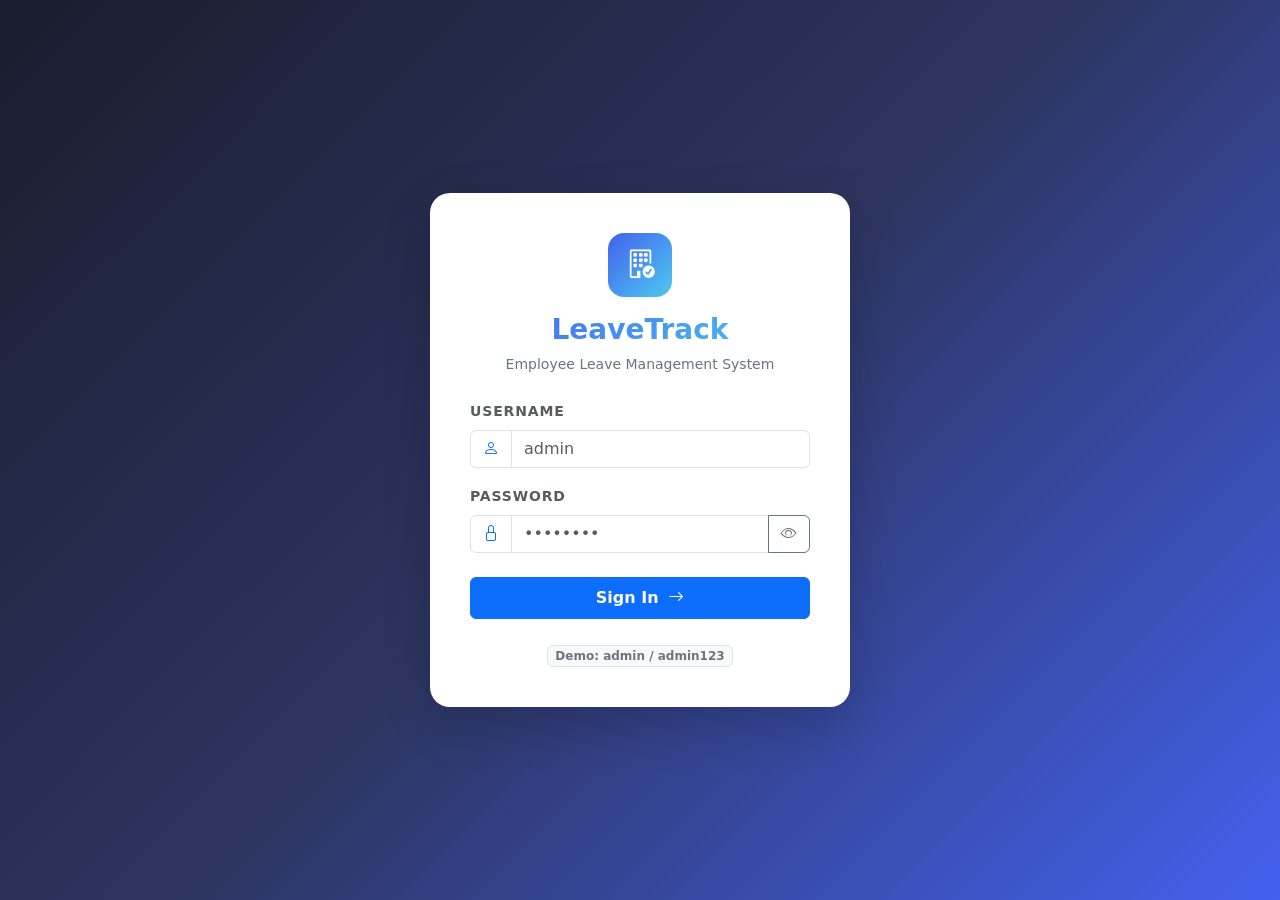
<file: index.html>
<!DOCTYPE html>
<html lang="en">
<head>
  <meta charset="UTF-8" />
  <meta name="viewport" content="width=device-width, initial-scale=1.0"/>
  <title>ELM System – Login</title>
  <link rel="stylesheet" href="https://cdn.jsdelivr.net/npm/bootstrap@5.3.2/dist/css/bootstrap.min.css"/>
  <link rel="stylesheet" href="https://cdn.jsdelivr.net/npm/bootstrap-icons@1.11.3/font/bootstrap-icons.min.css"/>
  <link rel="stylesheet" href="style.css"/>
</head>
<body class="login-bg d-flex align-items-center justify-content-center min-vh-100">

  <div class="login-card shadow-lg">
    <div class="login-brand text-center mb-4">
      <div class="brand-icon mb-3">
        <i class="bi bi-building-check"></i>
      </div>
      <h1 class="brand-title">LeaveTrack</h1>
      <p class="brand-sub">Employee Leave Management System</p>
    </div>

    <div id="loginError" class="alert alert-danger d-none py-2 small" role="alert">
      <i class="bi bi-exclamation-circle me-1"></i> Invalid credentials. Try <strong>admin / admin123</strong>.
    </div>

    <div class="mb-3">
      <label class="form-label fw-semibold small text-uppercase text-muted letter-spaced">Username</label>
      <div class="input-group">
        <span class="input-group-text bg-white"><i class="bi bi-person text-primary"></i></span>
        <input type="text" id="username" class="form-control" placeholder="admin" autocomplete="username"/>
      </div>
    </div>

    <div class="mb-4">
      <label class="form-label fw-semibold small text-uppercase text-muted letter-spaced">Password</label>
      <div class="input-group">
        <span class="input-group-text bg-white"><i class="bi bi-lock text-primary"></i></span>
        <input type="password" id="password" class="form-control" placeholder="••••••••" autocomplete="current-password"/>
        <button class="btn btn-outline-secondary" type="button" id="togglePwd" tabindex="-1">
          <i class="bi bi-eye" id="eyeIcon"></i>
        </button>
      </div>
    </div>

    <button class="btn btn-primary w-100 py-2 fw-semibold" onclick="doLogin()">
      Sign In <i class="bi bi-arrow-right ms-1"></i>
    </button>

    <div class="demo-hint mt-4 text-center">
      <span class="badge bg-light text-secondary border">Demo: admin / admin123</span>
    </div>
  </div>

  <script src="script.js"></script>
  <script>
    document.getElementById('togglePwd').addEventListener('click', function () {
      const pwd = document.getElementById('password');
      const icon = document.getElementById('eyeIcon');
      if (pwd.type === 'password') { pwd.type = 'text'; icon.className = 'bi bi-eye-slash'; }
      else { pwd.type = 'password'; icon.className = 'bi bi-eye'; }
    });

    ['username','password'].forEach(id => {
      document.getElementById(id).addEventListener('keydown', e => { if (e.key === 'Enter') doLogin(); });
    });

    function doLogin() {
      const u = document.getElementById('username').value.trim();
      const p = document.getElementById('password').value;
      if (u === 'admin' && p === 'admin123') {
        sessionStorage.setItem('loggedIn', 'true');
        window.location.href = 'dashboard.html';
      } else {
        document.getElementById('loginError').classList.remove('d-none');
      }
    }

    if (sessionStorage.getItem('loggedIn')) window.location.href = 'dashboard.html';
  </script>
</body>
</html>
</file>
<file: style.css>
/* ============================================================
   LeaveTrack – style.css
   ============================================================ */

:root {
  --primary:      #4361ee;
  --primary-dark: #3350d5;
  --success:      #2dc653;
  --warning:      #f4a100;
  --danger:       #e63946;
  --info:         #4cc9f0;
  --sidebar-w:    240px;
  --topbar-h:     60px;
  --bg:           #f0f2f7;
  --card-bg:      #ffffff;
  --text:         #1a1d2e;
  --muted:        #6b7280;
  --border:       #e5e7eb;
  --radius:       12px;
  --sidebar-bg:   #1a1d2e;
  --sidebar-text: #c8cdd8;
  --sidebar-active: #4361ee;
}

*, *::before, *::after { box-sizing: border-box; }

body { font-family: 'Segoe UI', system-ui, sans-serif; color: var(--text); background: var(--bg); margin: 0; }

/* ── LOGIN ─────────────────────────────────────── */
.login-bg {
  background: linear-gradient(135deg, #1a1d2e 0%, #2d3561 50%, #4361ee 100%);
  min-height: 100vh;
}

.login-card {
  background: #fff;
  border-radius: 20px;
  padding: 2.5rem;
  width: 100%;
  max-width: 420px;
  margin: 1rem;
}

.brand-icon {
  width: 64px; height: 64px;
  background: linear-gradient(135deg, var(--primary), var(--info));
  border-radius: 16px;
  display: inline-flex; align-items: center; justify-content: center;
  font-size: 1.8rem; color: #fff;
  margin: 0 auto;
}

.brand-title {
  font-size: 1.75rem; font-weight: 800;
  background: linear-gradient(135deg, var(--primary), var(--info));
  -webkit-background-clip: text; -webkit-text-fill-color: transparent;
  background-clip: text;
}

.brand-sub { color: var(--muted); font-size: 0.875rem; margin-bottom: 0; }

.letter-spaced { letter-spacing: 0.06em; }

/* ── SIDEBAR ─────────────────────────────────── */
.sidebar {
  position: fixed; top: 0; left: 0;
  width: var(--sidebar-w); height: 100vh;
  background: var(--sidebar-bg);
  display: flex; flex-direction: column;
  z-index: 900;
  transition: transform 0.3s ease;
}

.sidebar-brand {
  display: flex; align-items: center; gap: 10px;
  padding: 0 1.5rem;
  height: var(--topbar-h);
  font-weight: 800; font-size: 1.1rem;
  color: #fff;
  border-bottom: 1px solid rgba(255,255,255,0.06);
  flex-shrink: 0;
}

.sidebar-brand i {
  font-size: 1.4rem;
  background: linear-gradient(135deg, var(--primary), var(--info));
  -webkit-background-clip: text; -webkit-text-fill-color: transparent; background-clip: text;
}

.sidebar-nav {
  flex: 1; padding: 1rem 0.75rem;
  overflow-y: auto;
  display: flex; flex-direction: column; gap: 2px;
}

.sidebar-nav .nav-link {
  display: flex; align-items: center; gap: 10px;
  padding: 0.6rem 0.85rem;
  color: var(--sidebar-text);
  border-radius: 8px;
  font-size: 0.9rem; font-weight: 500;
  text-decoration: none;
  transition: background 0.15s, color 0.15s;
}

.sidebar-nav .nav-link:hover { background: rgba(255,255,255,0.07); color: #fff; }
.sidebar-nav .nav-link.active { background: var(--sidebar-active); color: #fff; }
.sidebar-nav .nav-link i { width: 18px; text-align: center; }

.sidebar-footer { padding: 1rem 0.75rem; border-top: 1px solid rgba(255,255,255,0.06); }

.btn-logout {
  display: flex; align-items: center; gap: 8px;
  width: 100%; padding: 0.55rem 0.85rem;
  background: rgba(255,255,255,0.06);
  color: var(--sidebar-text);
  border: none; border-radius: 8px;
  font-size: 0.875rem; cursor: pointer;
  transition: background 0.15s;
}
.btn-logout:hover { background: rgba(231,57,70,0.3); color: #f87171; }

/* ── MAIN CONTENT ────────────────────────────── */
.main-content {
  margin-left: var(--sidebar-w);
  min-height: 100vh;
  display: flex; flex-direction: column;
}

.topbar {
  position: sticky; top: 0; z-index: 800;
  height: var(--topbar-h);
  background: #fff;
  border-bottom: 1px solid var(--border);
  display: flex; align-items: center;
  padding: 0 1.5rem; gap: 1rem;
}

.topbar-title { font-weight: 700; font-size: 1rem; flex: 1; }
.topbar-user { color: var(--muted); font-size: 0.875rem; white-space: nowrap; }

.sidebar-toggle {
  background: none; border: 1px solid var(--border); border-radius: 8px;
  padding: 4px 8px; cursor: pointer; font-size: 1.1rem; color: var(--text);
}

.page-body { padding: 1.75rem; flex: 1; }

.page-title { font-size: 1.5rem; font-weight: 800; margin-bottom: 0.15rem; }
.page-sub { color: var(--muted); font-size: 0.875rem; margin-bottom: 0; }

/* ── STAT CARDS ──────────────────────────────── */
.stat-card {
  background: #fff;
  border-radius: var(--radius);
  padding: 1.25rem;
  position: relative; overflow: hidden;
  box-shadow: 0 1px 4px rgba(0,0,0,0.06);
}

.stat-icon {
  width: 48px; height: 48px;
  border-radius: 12px;
  display: flex; align-items: center; justify-content: center;
  font-size: 1.3rem; margin-bottom: 0.75rem;
}

.stat-blue .stat-icon  { background: rgba(67,97,238,0.1); color: var(--primary); }
.stat-yellow .stat-icon { background: rgba(244,161,0,0.1); color: var(--warning); }
.stat-green .stat-icon  { background: rgba(45,198,83,0.1); color: var(--success); }
.stat-red .stat-icon    { background: rgba(230,57,70,0.1); color: var(--danger); }

.stat-value { font-size: 2rem; font-weight: 800; line-height: 1; margin-bottom: 0.25rem; }
.stat-blue .stat-value  { color: var(--primary); }
.stat-yellow .stat-value { color: var(--warning); }
.stat-green .stat-value  { color: var(--success); }
.stat-red .stat-value    { color: var(--danger); }
.stat-label { font-size: 0.8rem; color: var(--muted); font-weight: 500; }

/* ── CARD PANEL ──────────────────────────────── */
.card-panel {
  background: var(--card-bg);
  border-radius: var(--radius);
  box-shadow: 0 1px 4px rgba(0,0,0,0.06);
  overflow: hidden;
}

.panel-header {
  padding: 1rem 1.25rem;
  font-weight: 700; font-size: 0.9rem;
  border-bottom: 1px solid var(--border);
  display: flex; align-items: center;
}

.panel-body { padding: 1.25rem; }

/* ── TABLE ───────────────────────────────────── */
.table-head th {
  background: #f8f9fb;
  font-size: 0.75rem; font-weight: 700;
  text-transform: uppercase; letter-spacing: 0.06em;
  color: var(--muted); border-bottom: 1px solid var(--border);
  padding: 0.75rem 1rem;
}

.table td { padding: 0.85rem 1rem; vertical-align: middle; font-size: 0.875rem; }
.table tbody tr:hover { background: #f8f9fb; }

/* ── QUICK ACTIONS ───────────────────────────── */
.quick-action {
  display: flex; align-items: center; gap: 12px;
  padding: 0.75rem 0.85rem;
  border-radius: 10px;
  text-decoration: none; color: var(--text);
  border: 1px solid var(--border);
  transition: border-color 0.15s, background 0.15s;
}
.quick-action:hover { background: #f8f9fb; border-color: var(--primary); color: var(--text); }
.quick-action i:first-child { font-size: 1.3rem; width: 28px; text-align: center; }

/* ── AVATAR ──────────────────────────────────── */
.avatar-sm {
  width: 32px; height: 32px; border-radius: 50%;
  background: linear-gradient(135deg, var(--primary), var(--info));
  color: #fff; font-size: 0.8rem; font-weight: 700;
  display: flex; align-items: center; justify-content: center;
  flex-shrink: 0;
}

/* ── BADGES ──────────────────────────────────── */
.badge.bg-pending  { background: rgba(244,161,0,0.15) !important; color: #b45309 !important; }
.badge.bg-approved { background: rgba(45,198,83,0.15) !important; color: #15803d !important; }
.badge.bg-rejected { background: rgba(230,57,70,0.15) !important; color: #b91c1c !important; }

.bg-primary-soft   { background: rgba(67,97,238,0.1) !important; }
.bg-secondary-soft { background: rgba(107,114,128,0.1) !important; }

/* ── FILTER TABS ─────────────────────────────── */
.filter-tabs { display: flex; gap: 6px; }
.filter-tab {
  padding: 0.45rem 1rem;
  border-radius: 8px; border: 1px solid var(--border);
  background: #fff; cursor: pointer; font-size: 0.85rem;
  font-weight: 500; transition: all 0.15s;
}
.filter-tab.active { background: var(--primary); color: #fff; border-color: var(--primary); }
.filter-tab:hover:not(.active) { background: #f0f2f7; }

/* ── LEAVE TYPE LIST ─────────────────────────── */
.leave-type-list { padding: 0.5rem 0; }
.leave-type-item { display: flex; align-items: flex-start; gap: 10px; padding: 0.65rem 1.25rem; }
.leave-type-item + .leave-type-item { border-top: 1px solid var(--border); }
.lt-dot { width: 10px; height: 10px; border-radius: 50%; flex-shrink: 0; margin-top: 4px; }

/* ── DAYS DISPLAY ────────────────────────────── */
.days-display {
  background: rgba(67,97,238,0.08);
  border: 1px solid rgba(67,97,238,0.2);
  border-radius: 8px; padding: 0.6rem 1rem;
  font-size: 0.875rem; font-weight: 600; color: var(--primary);
}

/* ── DETAIL FIELDS ───────────────────────────── */
.detail-field { background: #f8f9fb; border-radius: 8px; padding: 0.75rem; }
.detail-label { font-size: 0.7rem; font-weight: 700; text-transform: uppercase; letter-spacing: 0.06em; color: var(--muted); margin-bottom: 0.2rem; }
.detail-val { font-weight: 600; font-size: 0.9rem; }

/* ── RESPONSIVE ──────────────────────────────── */
@media (max-width: 991px) {
  .sidebar { transform: translateX(-100%); }
  .sidebar.open { transform: translateX(0); box-shadow: 4px 0 20px rgba(0,0,0,0.2); }
  .main-content { margin-left: 0; }
}

@media (max-width: 576px) {
  .page-body { padding: 1rem; }
  .stat-value { font-size: 1.5rem; }
  .filter-tabs { flex-wrap: wrap; }
}

/* Status badge soft colours */
.bg-success-soft { background: rgba(25,135,84,0.12) !important; }
.bg-danger-soft  { background: rgba(220,53,69,0.12) !important; }
.bg-warning-soft { background: rgba(255,193,7,0.15) !important; }
.text-success    { color: #198754 !important; }
.text-danger     { color: #dc3545 !important; }
.text-warning    { color: #b07a00 !important; }
</file>
